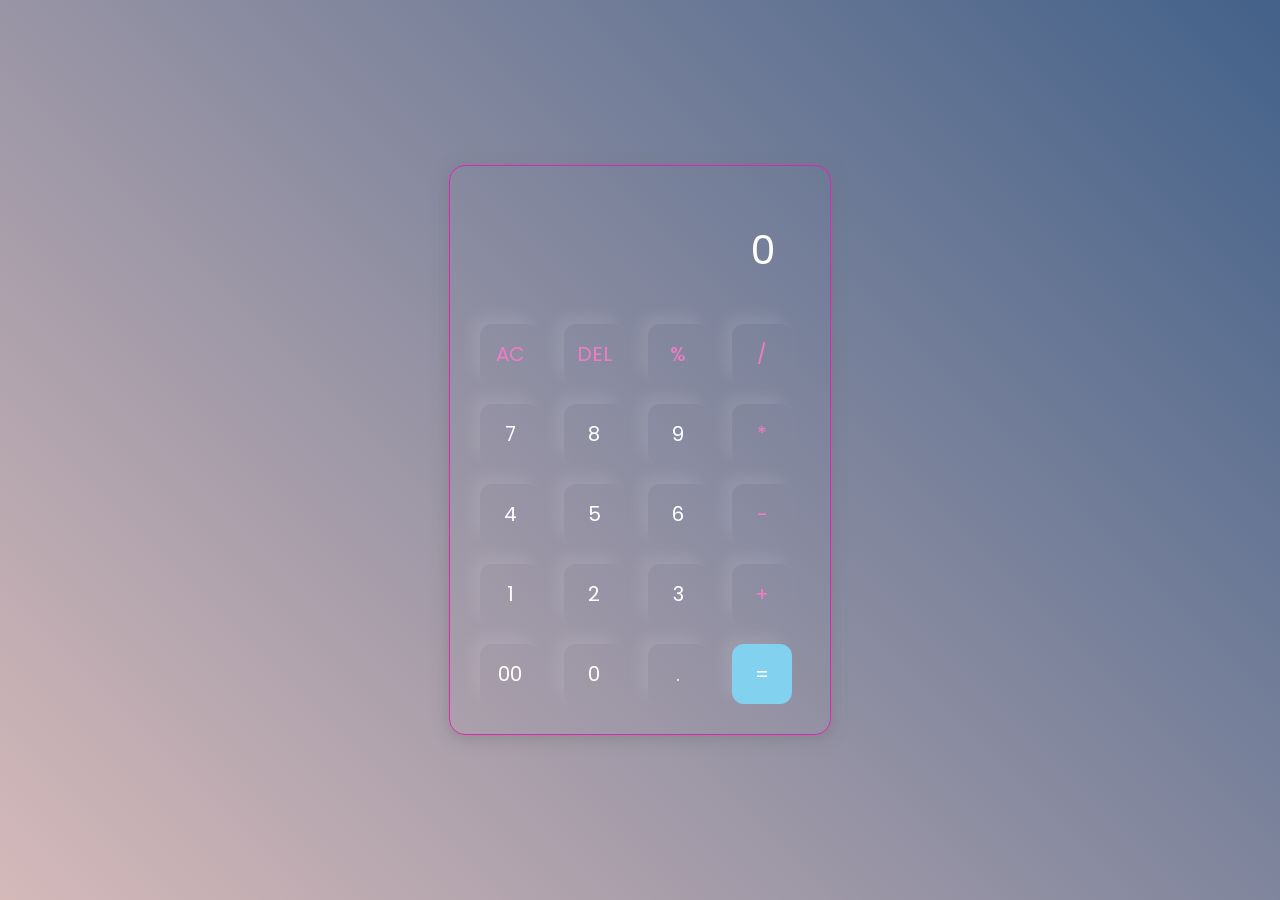
<file: inex.html>
<!DOCTYPE html>
<html lang="en">
  <head>
    <meta charset="UTF-8" />
    <meta http-equiv="X-UA-Compatible" content="IE=edge" />
    <meta name="viewport" content="width=device-width, initial-scale=1.0" />
    <link rel="stylesheet" href="style.css" />
    <title>Krishan Kant Sen</title>
  </head>
  <body>
    <div class="container">
      <div class="calculator">
        <input type="text" id="inputBox" placeholder="0" />
        <div>
          <button class="button operator">AC</button>
          <button class="button operator">DEL</button>
          <button class="button operator">%</button>
          <button class="button operator">/</button>
        </div>
        <div>
          <button class="button">7</button>
          <button class="button">8</button>
          <button class="button">9</button>
          <button class="button operator">*</button>
        </div>
        <div>
          <button class="button">4</button>
          <button class="button">5</button>
          <button class="button">6</button>
          <button class="button operator">-</button>
        </div>
        <div>
          <button class="button">1</button>
          <button class="button">2</button>
          <button class="button">3</button>
          <button class="button operator">+</button>
        </div>

        <div>
          <button class="button">00</button>
          <button class="button">0</button>
          <button class="button">.</button>
          <button class="button equalBtn">=</button>
        </div>
      </div>
    </div>

    <script src="script.js"></script>
  </body>
</html>
</file>
<file: style.css>
@import url('https://fonts.googleapis.com/css2?family=Poppins:wght@500&display=swap');

*{
   margin: 0px;
   padding: 0px;
   box-sizing: border-box;
   font-family: "Poppins",sans-serif;
}
body{
   width: 100%;
   height: 100vh;
   display: flex;
   justify-content: center;
   align-items: center;
   
   background: linear-gradient(45deg,#d5b9b9,#436189);
   
}
.calculator{
   border: 1px solid #e224b3;
   padding: 20px;
   border-radius: 16px;
   background: transparent;
   box-shadow: 0px 3px 15px rgba(113, 115, 119, 0.5);
}
input{
   width: 320px;
   border: none;
   padding: 24px;
   margin: 10px;
   background: transparent;
   box-shadow: 0px 3px 15px rgbs(84, 84, 84, 0.1);
   font-size: 40px;
   text-align: right;
   cursor: pointer;
   color: #ffffff;
}
input::placeholder{
   color: #ffffff;
}
button{
   border: none;
   width: 60px;
   height: 60px;
   margin: 10px;
   border-radius: 20%;
   background: transparent;
   color: #ffffff;
   font-size: 20px;
   box-shadow: -8px -8px 15px rgba(255, 255, 255, 0.1);
   cursor: pointer;
}
.equalBtn{
   background-color: #82d2ef;
}

.operator{
   color: #f27bc8;
}
</file>
